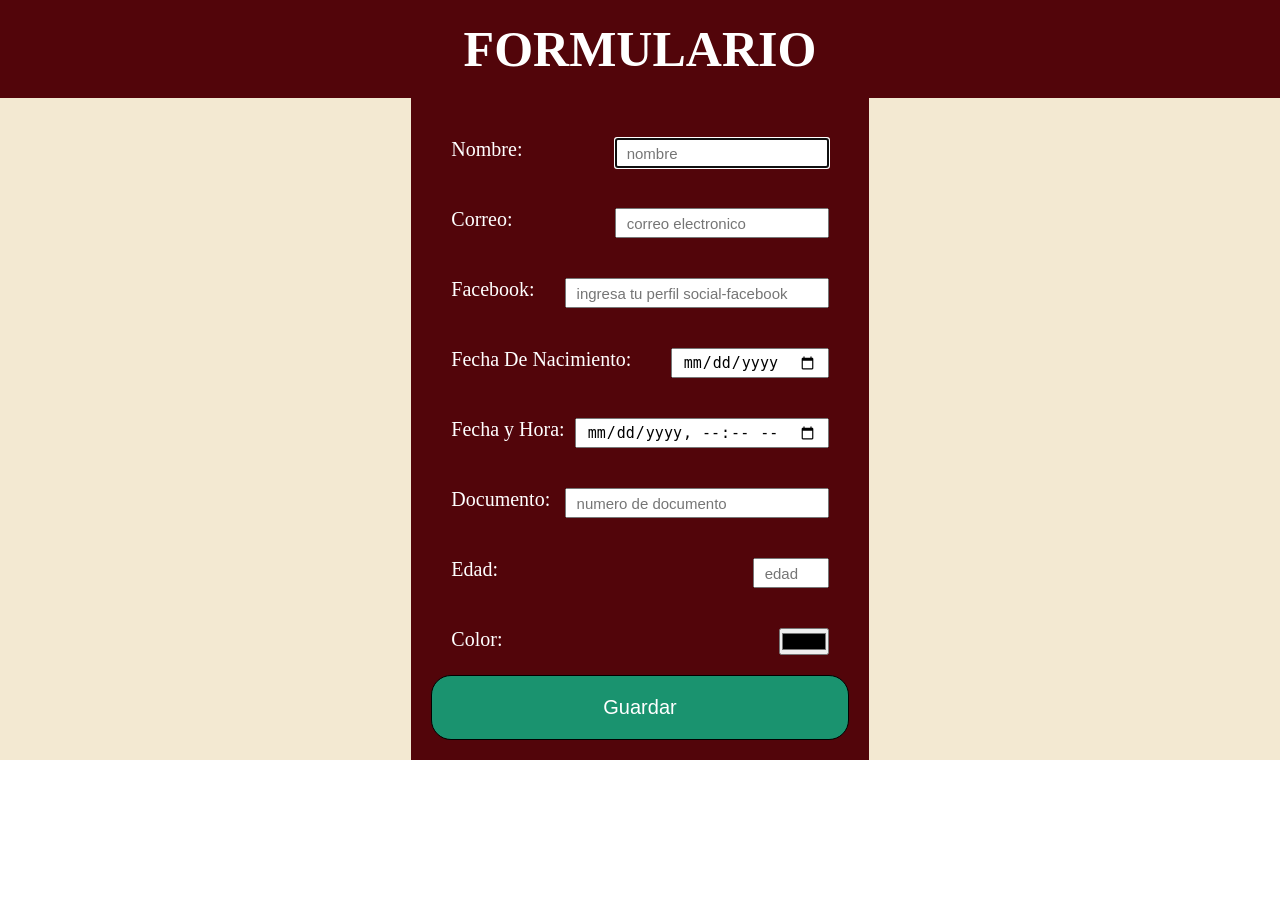
<file: index.html>
<!DOCTYPE html>
<html lang="es" dir="ltr">
  <head>
    <meta charset="utf-8">
    <link rel="stylesheet" href="formulario.css">
    <title>Formulario</title>
  </head>
  <body>
    <header>
      <h1>FORMULARIO</h1>
    </header>
    <main>
      <form class="formulario" action="index.html" method="post">
        <div class="nombre">
          <label for="color">Nombre: </label>
          <input type="text" placeholder="nombre" maxlength="10" required autofocus>
        </div>
        <div class="correo">
          <label for="color">Correo: </label>
          <input type="email" placeholder="correo electronico" required>
        </div>
        <div class="url">
          <label for="">Facebook: </label>
          <input type="url" placeholder="ingresa tu perfil social-facebook" value="">
        </div>
        <div class="fechaNacimiento">
          <label for="color">Fecha De Nacimiento: </label>
          <input type="date">
        </div>
        <div class="fechaYHora">
          <label for="color">Fecha y Hora: </label>
          <input type="datetime-local" placeholder="fecha y hora actual">
        </div>
        <div class="documento">
          <label for="color">Documento: </label>
          <input type="number"  placeholder="numero de documento" max="999999999" min="10000" maxlength="20">
        </div>
        <div class="edad">
          <label for="color">Edad: </label>
          <input type="number" placeholder="edad" max="100" min="1" >
        </div>
        <div class="color">
          <label for="color">Color: </label>
          <input type="color" placeholder="color">
        </div>
        <button type="submit" name="button">Guardar</button>
      </form>
    </main>
  </body>
</html>
</file>
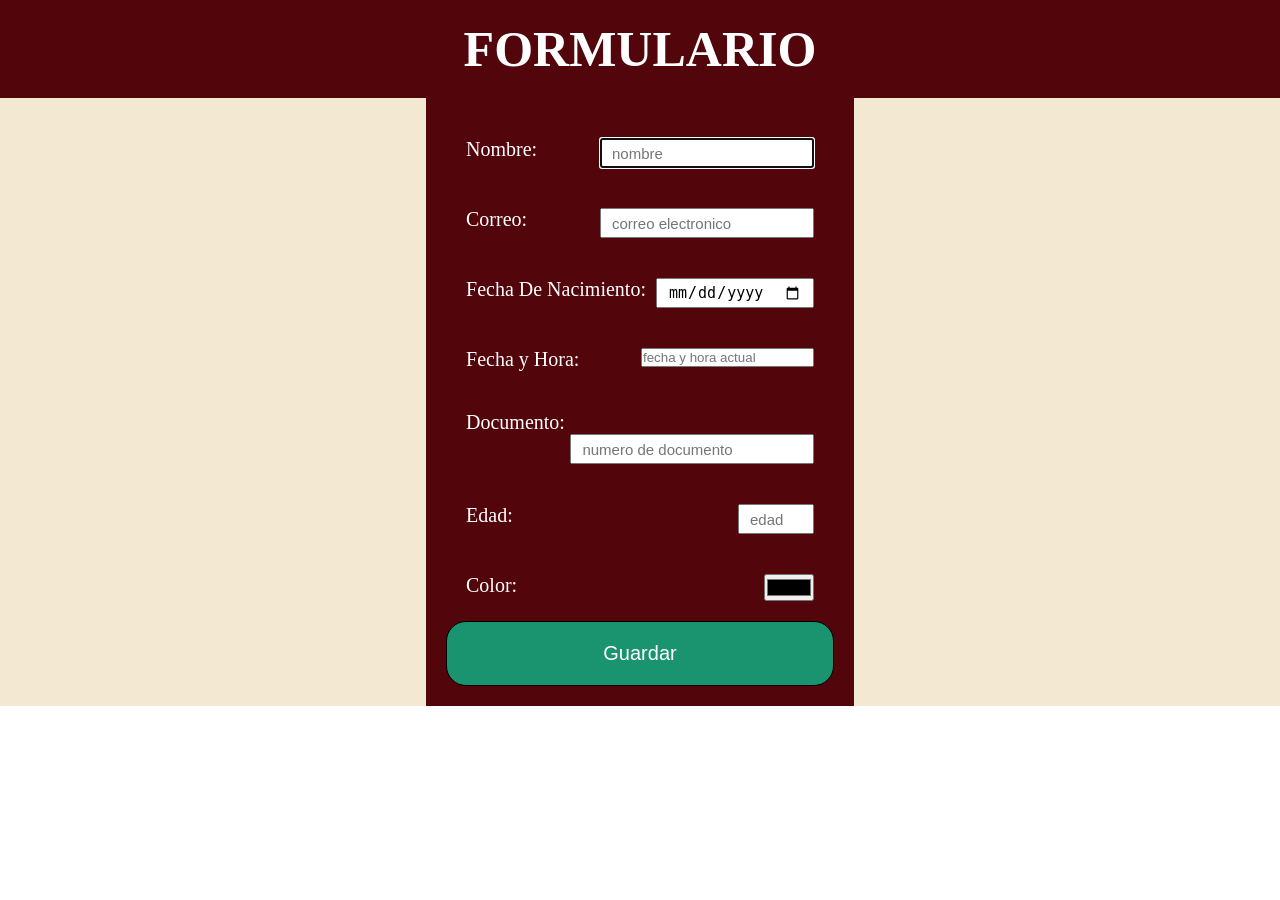
<file: formulario.html>
<!DOCTYPE html>
<html lang="es" dir="ltr">
  <head>
    <meta charset="utf-8">
    <link rel="stylesheet" href="formulario.css">
    <title>Formulario</title>
  </head>
  <body>
    <header>
      <h1>FORMULARIO</h1>
    </header>
    <main>
      <form class="formulario" action="index.html" method="post">
        <div class="nombre">
          <label for="color">Nombre: </label>
          <input type="text" placeholder="nombre" maxlength="10" required autofocus>
        </div>
        <div class="correo">
          <label for="color">Correo: </label>
          <input type="email" placeholder="correo electronico" required>
        </div>
        <div class="fechaNacimiento">
          <label for="color">Fecha De Nacimiento: </label>
          <input type="date">
        </div>
        <div class="fechaYHora">
          <label for="color">Fecha y Hora: </label>
          <input type="datetime" placeholder="fecha y hora actual">
        </div>
        <div class="documento">
          <label for="color">Documento: </label>
          <input type="number" placeholder="numero de documento" max="999999999" min="10000" >
        </div>
        <div class="edad">
          <label for="color">Edad: </label>
          <input type="number" placeholder="edad" max="100" min="1">
        </div>
        <div class="color">
          <label for="color">Color: </label>
          <input type="color" placeholder="color">
        </div>
        <button type="button" name="button">Guardar</button>
      </form>
    </main>
  </body>
</html>
</file>
<file: formulario.css>
*{
  margin: 0;
  padding: 0;
  box-sizing: border-box;
}

header{
  background: #52050A;
  text-align: center;
  padding: 20px;
}

header h1{
    font-size: 50px;
    color: #fff;
}

main{
  background: #F3E9D2;
  display: flex;
  justify-content: center;
  align-items: center;
}

form{
  background: #52050A;
  padding: 20px;
  color: #fff;
  font-size: 20px;
  display: flex;
  flex-direction: column;
  justify-content: center;

}

form div{
  padding: 20px;
}
form div input{
  float: right;
  margin-left: 10px;
}
form div input[type='text'],
form div input[type='email'],
form div input[type='url'],
form div input[type='date'],
form div input[type='datetime-local'],
form div input[type='number']{
  height: 30px;
  font-size: 15px;
  padding: 10px;
}

form div input[type='url'],
form .documento input[type='number']{
  width: 70%;
}

form  button{
  background: #1A936F;
  padding: 20px 0px;
  border: none;
  border: 1px solid #000;
  border-radius: 20px;
  font-size: 20px;
  color: #fff;
  font-family: arial;
}

form  button:hover{
  background: #88D498;
  padding: 25px;
}
</file>
